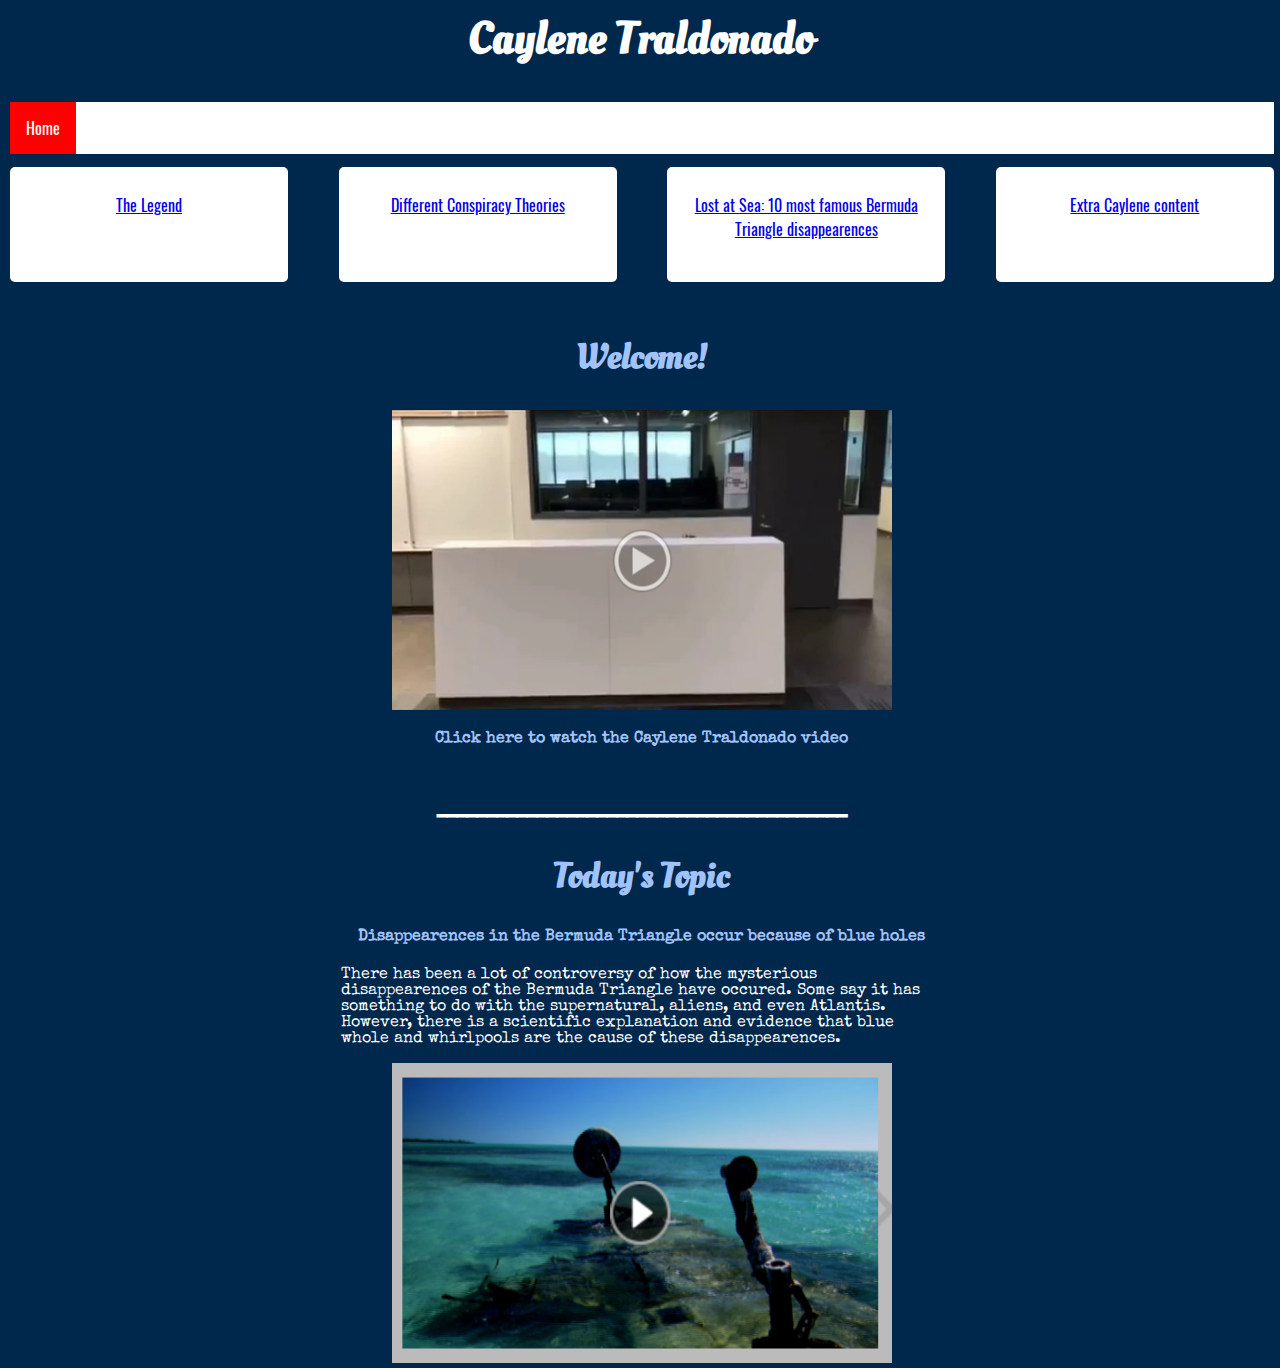
<file: index.html>
<!DODCTYPE html>
<html>
	<head>
		<link href="stylesheet.css" type= "text/css" rel= "stylesheet">
	</head>
	<body>
		<p class= "oof"><header><h1> Caylene Traldonado </center></h1> </header></p>
		<div class= "grid">
			<div class= "navbar">
				<ul>
					<li>
						<div class= "active">
							<a href="index.html">Home</a>
						</div>
					</li>
				</ul>
			</div>
			<div class= "box one"><a href= "causes.html">
				<br>
				<center>The Legend</center></a>
			</div>
			<div class= "box two"><a href= "theories.html">
				<br>
				<center> Different Conspiracy Theories </center></a>
			</div>
			<div class= "box three"><a href= "lost.html">
				<br>
				<center> Lost at Sea: 10 most famous Bermuda Triangle disappearences </center></a>
			</div>
			<div class= "box four"><a href= "extra.html">
				<br>
				<center> Extra Caylene content </center></a>
			</div>
			<div class= "box main">
				<center>
					<h2> Welcome! </h2>
					<a href= "https://drive.google.com/file/d/0BxAyexMig-KMTHJDUC1HU25jNXZQdzFYcDhNZE51aU9UWk53/view?usp=sharing" target="_blank">
					<img src= "images/intro.png" width= "500px" height="300px"></a>
					<h4>Click here to watch the Caylene Traldonado video</h4>
					<h3>_________________________________________<h3>
					<h2> Today's Topic</h2>
					<h4> Disappearences in the Bermuda Triangle occur because of blue holes</h4>
				</center>
				<p> There has been a lot of controversy of how the mysterious disappearences of the Bermuda Triangle have occured. 
				Some say it has something to do with the supernatural, aliens, and even Atlantis. However, there is a scientific 
				explanation and evidence that blue whole and whirlpools are the cause of these disappearences.</p>
				<center>
					<a href= "https://www.history.com/topics/bermuda-triangle/videos/mysteries-of-the-bermuda-triangle?m=528e394da93ae&s=undefined&f=1&free=false" target="_blank">
					<img src= "images/bermuda.png" width= "500px" height="300px"></a>
			</div>
		</div>
	</body>
</html>
</file>
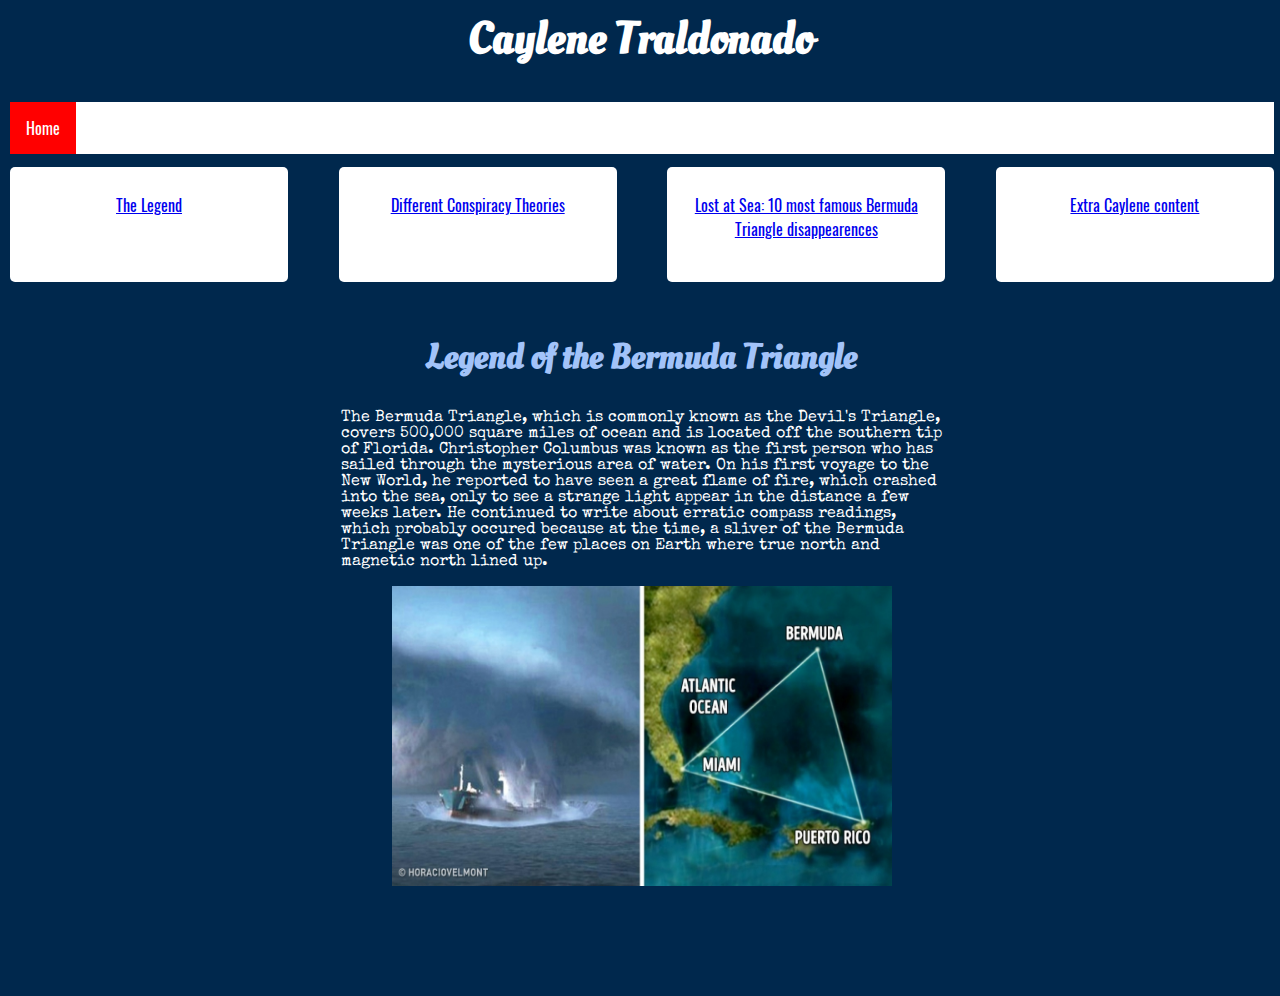
<file: causes.html>
<!DODCTYPE html>
<html>
	<head>
		<link href="stylesheet.css" type= "text/css" rel= "stylesheet">
	</head>
	<body>
		<p class= "oof"><header><h1> Caylene Traldonado </center></h1> </header></p>
		<div class= "grid">
			<div class= "navbar">
				<ul>
					<li>
						<div class= "active">
							<a href="index.html">Home</a>
						</div>
					</li>
				</ul>
			</div>
			<div class= "box one"><a href= "causes.html">
				<br>
				<center>The Legend</center></a>
			</div>
				<div class= "box two"><a href= "theories.html">
					<br>
					<center> Different Conspiracy Theories </center></a>
				</div>
					<div class= "box three"><a href= "lost.html">
						<br>
						<center> Lost at Sea: 10 most famous Bermuda Triangle disappearences </center></a>
					</div>
						<div class= "box four"><a href= "extra.html">
							<br>
							<center> Extra Caylene content </center></a>
						</div>
			<div class= "box main">
				<center>
					<h2> Legend of the Bermuda Triangle </h2>
				</center>
					<p> The Bermuda Triangle, which is commonly known as the Devil's Triangle,
						covers 500,000 square miles of ocean and is located off the southern tip of Florida.
						Christopher Columbus was known as the first person who has sailed through the mysterious
						area of water. On his first voyage to the New World, he reported to have seen a great flame
						of fire, which crashed into the sea, only to see a strange light appear in the distance a 
						few weeks later. He continued to write about erratic compass readings, which probably 
						occured because at the time, a sliver of the Bermuda Triangle was one of the few places
						on Earth where true north and magnetic north lined up.
					</p>
						<center>
							<img src= "images/btri.jpg" width= "500px" height="300px">
						</center>
				</div>
		</div>
</file>
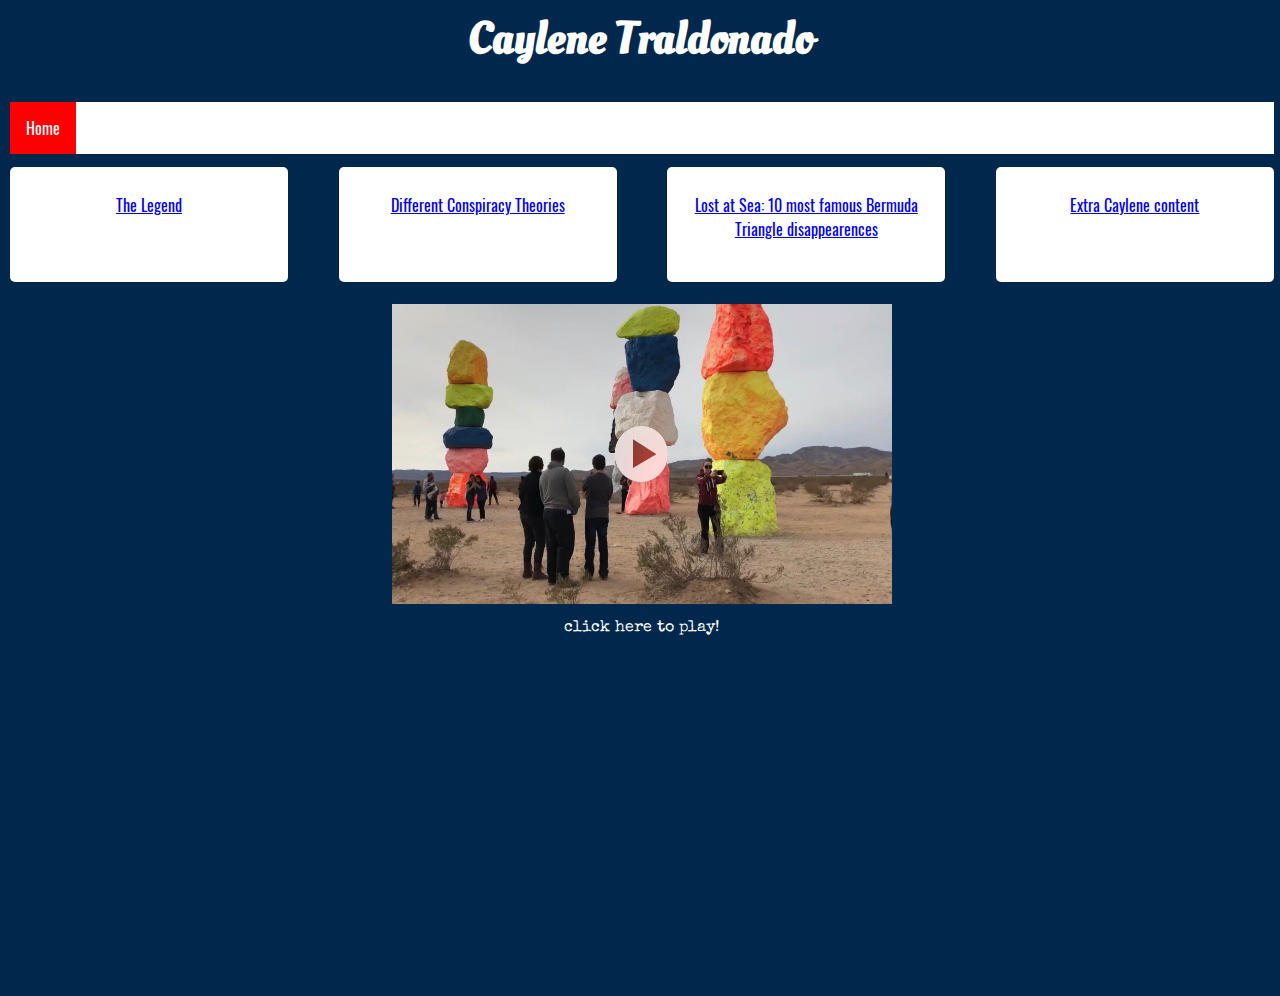
<file: extra.html>
<!DODCTYPE html>
<html>
	<head>
		<link href="stylesheet.css" type= "text/css" rel= "stylesheet">
	</head>
	<body>
		<p class= "oof"><header><h1> Caylene Traldonado </center></h1> </header></p>
		<div class= "grid">
			<div class= "navbar">
				<ul>
					<li>
						<div class= "active">
							<a href="index.html">Home</a>
						</div>
					</li>
				</ul>
			</div>
			<div class= "box one"><a href= "causes.html">
				<br>
				<center>The Legend</center></a>
			</div>
			<div class= "box two"><a href= "theories.html">
				<br>
				<center> Different Conspiracy Theories </center></a>
			</div>
			<div class= "box three"><a href= "lost.html">
				<br>
				<center> Lost at Sea: 10 most famous Bermuda Triangle disappearences </center></a>
			</div>
			<div class= "box four"><a href= "extra.html">
				<br>
				<center> Extra Caylene content </center></a>
			</div>
			<div class= "box main">
				<center>
					<a href= "https://drive.google.com/file/d/1RRi2D6NX8vyt_8JyZB7j3Fi_lHL2DGwN/view?usp=sharing">
					<img src= "images/vid.jpg" height="300px" width="500px"></a>
					<p> click here to play! </p>
				</center>
			</div>
		</div>
</file>
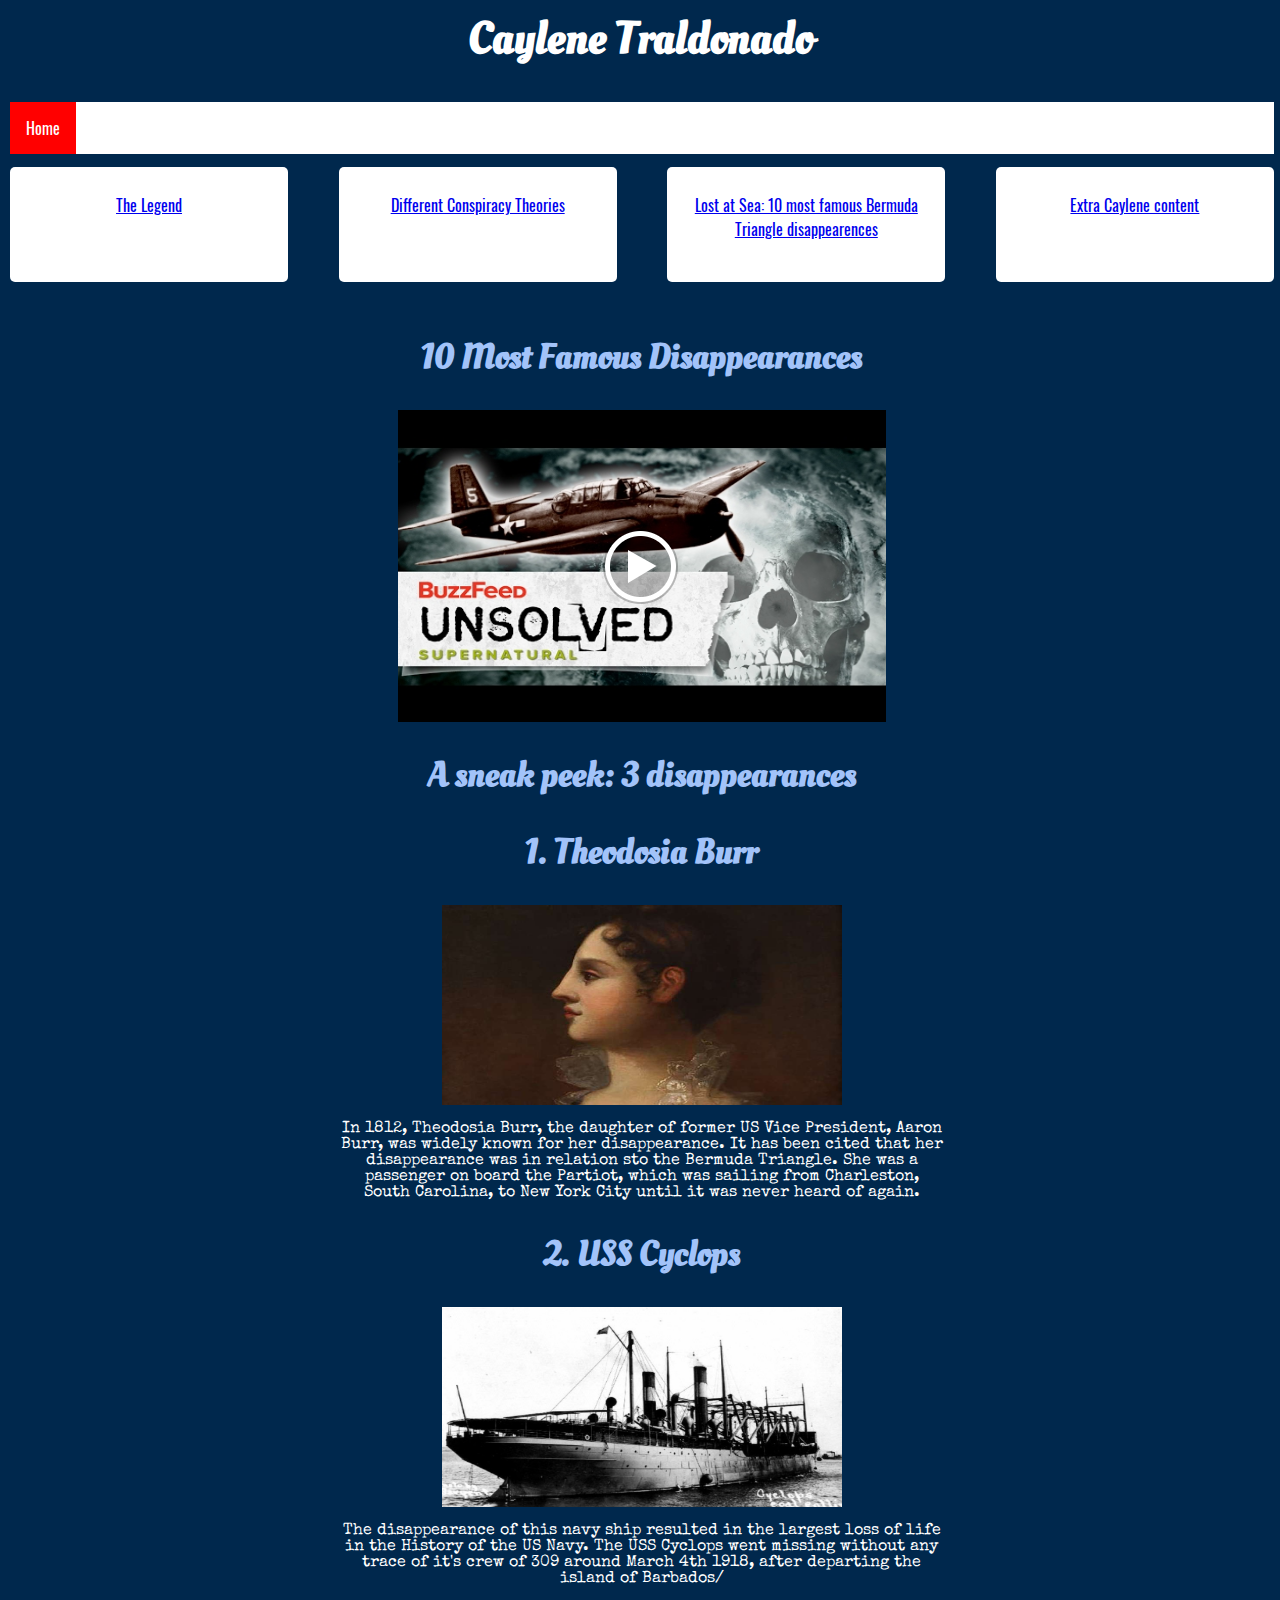
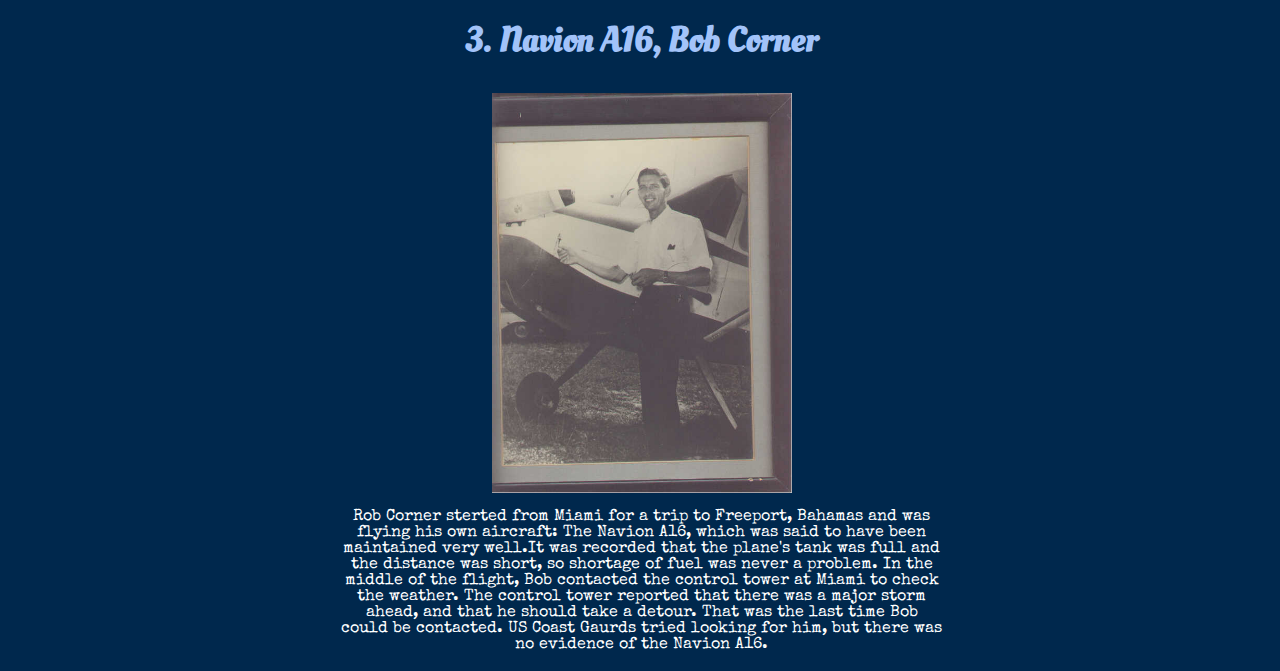
<file: lost.html>
<!DODCTYPE html>
<html>
	<head>
		<link href="stylesheet.css" type= "text/css" rel= "stylesheet">
	</head>
	<body>
		<p class= "oof"><header><h1> Caylene Traldonado </center></h1> </header></p>
		<div class= "grid">
			<div class= "navbar">
				<ul>
					<li>
						<div class= "active">
							<a href="index.html">Home</a>
						</div>
					</li>
				</ul>
			</div>
			<div class= "box one"><a href= "causes.html">
				<br>
				<center>The Legend</center></a>
			</div>
			<div class= "box two"><a href= "theories.html">
				<br>
				<center> Different Conspiracy Theories </center></a>
			</div>
			<div class= "box three"><a href= "lost.html">
				<br>
				<center> Lost at Sea: 10 most famous Bermuda Triangle disappearences </center></a>
			</div>
			<div class= "box four"><a href= "extra.html">
				<br>
				<center> Extra Caylene content </center></a>
			</div>
			<div class= "box main">
				<center>
					<h2> 10 Most Famous Disappearances </h2>
							<a href= "https://youtu.be/WOexiVyLSdw" target="_blank"><img src= "images/dis.png"></a>
						<h2> A sneak peek: 3 disappearances </h2>
							<h2> 1. Theodosia Burr </h2>
								<img src= "images/theodosiaburr.jpg" height= "200px" width= "400px">
									<p> In 1812, Theodosia Burr, the daughter of former US Vice President, Aaron Burr, 
									was widely known for her disappearance. It has been cited that her disappearance 
									was in relation sto the Bermuda Triangle. She was a passenger on board the Partiot, 
									which was sailing from Charleston, South Carolina, to New York City until it was 
									never heard of again. </p>
							<h2> 2. USS Cyclops </h2>
								<img src= "images/ship.jpg" height= "200px" width= "400px">
									<p> The disappearance of this navy ship resulted in the largest
									loss of life in the History of the US Navy. The USS Cyclops went 
									missing without any trace of it's crew of 309 around March 4th 1918, 
									after departing the island of Barbados/ </p>
							<h2> 3. Navion A16, Bob Corner </h2>
								<img src = "images/bob.jpg" height= "400px" width= "300px">
									<p> Rob Corner sterted from Miami for a trip to Freeport, Bahamas 
									and was flying his own aircraft: The Navion A16, which was 
									said to have been maintained very well.It was recorded that 
									the plane's tank was full and the distance was short, so shortage 
									of fuel was never a problem. In the middle of the flight, Bob contacted
									the control tower at Miami to check the weather. The control tower 
									reported that there was a major storm ahead, and that he should take a 
									detour. That was the last time Bob could be contacted. US Coast 
									Gaurds tried looking for him, but there was no evidence of the 
									Navion A16.</p>
				</center>
			</div>
		</div>
</file>
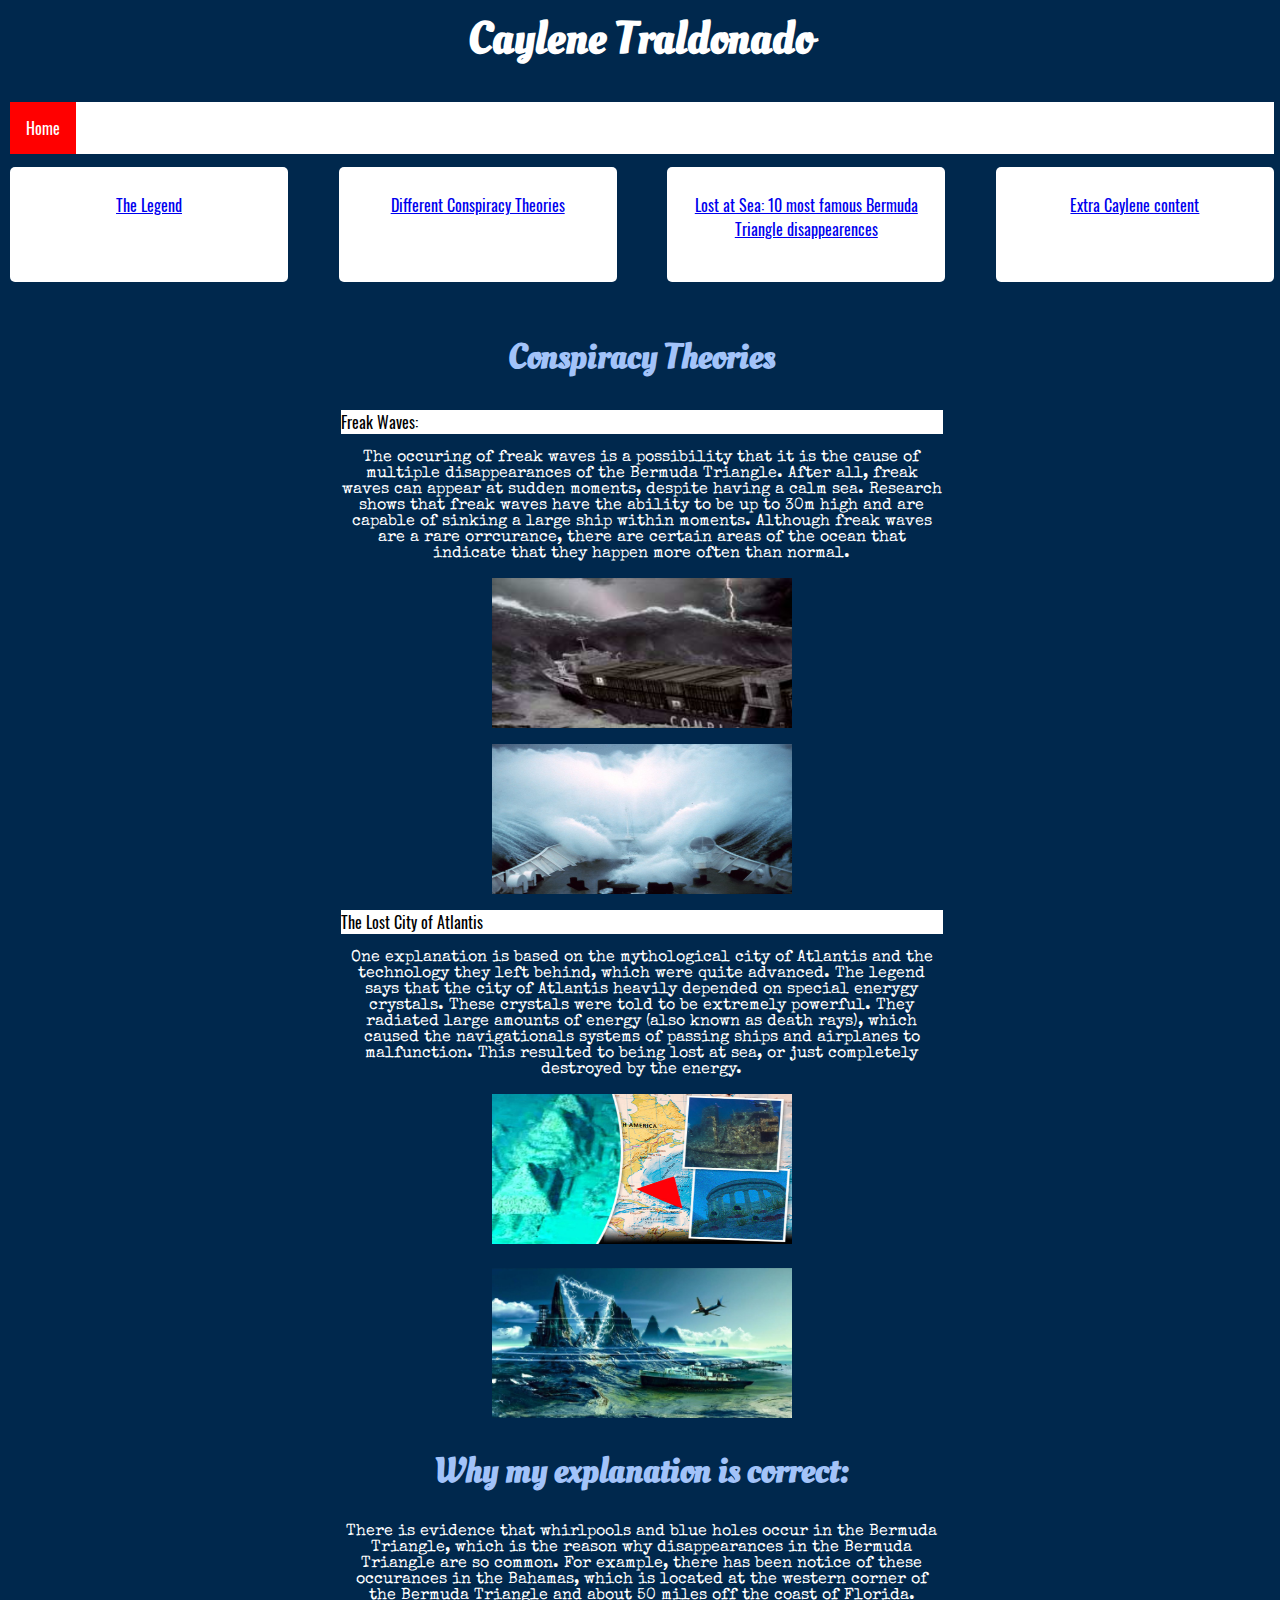
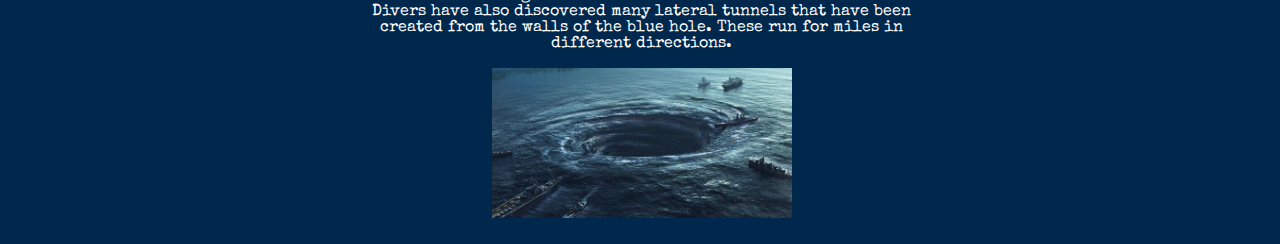
<file: theories.html>
<!DODCTYPE html>
<html>
	<head>
		<link href="stylesheet.css" type= "text/css" rel= "stylesheet">
	</head>
	<body>
		<p class= "oof"><header><h1> Caylene Traldonado </center></h1> </header></p>
		<div class= "grid">
			<div class= "navbar">
				<ul>
					<li>
						<div class= "active">
							<a href="index.html">Home</a>
						</div>
					</li>
				</ul>
			</div>
			<div class= "box one"><a href= "causes.html">
				<br>
				<center>The Legend</center></a>
			</div>
				<div class= "box two"><a href= "theories.html">
					<br>
					<center> Different Conspiracy Theories </center></a>
				</div>
					<div class= "box three"><a href= "lost.html">
						<br>
						<center> Lost at Sea: 10 most famous Bermuda Triangle disappearences </center></a>
					</div>
						<div class= "box four"><a href= "extra.html">
							<br>
							<center> Extra Caylene content </center></a>
							</div>
				<div class= "box main">
					<center>
						<h2> Conspiracy Theories </h2>
							<ul>
								<li> Freak Waves: </li>
							</ul>
								<p> The occuring of freak waves is a possibility that it is the cause
								of multiple disappearances of the Bermuda Triangle. After all, freak 
								waves can appear at sudden moments, despite having a calm sea. Research
								shows that freak waves have the ability to be up to 30m high and are capable 
								of sinking a large ship within moments. Although freak waves are a rare
								orrcurance, there are certain areas of the ocean that indicate that they 
								happen more often than normal.<p>
									<img src= "images/waves1.jpg" width= "300px" height="150px">
									<br>
									<br>
									<img src= "images/waves2.jpg" width= "300px" height="150px">
							<ul>
								<li> The Lost City of Atlantis </li>
							</ul>	
								<p> One explanation is based on the mythological city of Atlantis and the
								technology they left behind, which were quite advanced. The legend says that
								the city of Atlantis heavily depended on special enerygy crystals. These 
								crystals were told to be extremely powerful. They radiated large amounts of 
								energy (also known as death rays), which caused the navigationals systems of 
								passing ships and airplanes to malfunction. This resulted to being lost at sea,
								or just completely destroyed by the energy.</p>
									<center>
										<img src= "images/triangle1.jpg" width= "300px" height="150px">
										<br>
										<br>
										<img src= "images/triangle2.jpg" width= "300px" height="150px">
											<h2> Why my explanation is correct:</h2>
											<p>There is evidence that whirlpools and blue holes occur in the Bermuda Triangle, which is 
											the reason why disappearances in the Bermuda Triangle are so common. For example,
											there has been notice of these occurances in the Bahamas, which is located at the western
											corner of the Bermuda Triangle and about 50 miles off the coast of Florida. Divers have also
											discovered many lateral tunnels that have been created from the walls of the blue hole. These 
											run for miles in different directions. </p>
										<img src= "images/whirlpool.jpg" width = "300px" height= "150px">
									</center>
									<br>
									
					</center>
			    </div>
			</div>
			</div>
</file>
<file: stylesheet.css>
.grid {
  border: 2px transparent solid;
  height: 100%;
  width: 100%;
  display: grid;
  grid-template-columns: 22% 22% 22% 22%;
  grid-template-rows: 5vh 13% 13% 13%;
  grid-row-gap: 20px;
  grid-column-gap: 4%;
}

h1 {
	font-size: 45px;
	text-align: center; 
	font-family: "Oleo Script";
}

h2 { 
	font-size: 35px;
	font-family: "Oleo Script";
	color: #a2c3f9;
	
}

.box {
  border-radius: 5px;
  border: 2px transparent solid;
}

.one {
  grid-column-start: 1;
  grid-column-end: span 1 ;
  grid-row-start: 2;
  grid-row-end: span 1;
  background-color: white;
}

.two {
  grid-column-start: 2;
  grid-column-end: span 1;
  grid-row-start: 2;
  grid-row-end: span 1;
  background-color: white;
}

.three {
	grid-column-start: 3;
	grid-column-end: span 1;
	grid-row-start: 2;
	grid-row-end: span 1;
	background-color: white;
}

.four {
	grid-column-start: 4;
	grid-column-end: span 1;
	grid-row-start: 2;
	grid-row-end: span 1;
	background-color: white;
}

.main {
	grid-column-start: 2;
	grid-column-end: 4;
	grid-row-start: 3;
	grid-row-end: span 10;
}


header {
	color: white;
	background-color: #00284d;
	grid-area: center;
}


/*background-image: url("images/vintage.jpg");*/
body {
	font-family: "Oswald";
	background-color: #00284d;
}

.navbar {
	grid-column-start: 1;
	grid-column-end: span 4;
	grid-row-start: 1;
	grid-row-end: span 1;
}

ul {
    list-style-type: none;
    margin: 0;
    padding: 0;
    overflow: hidden;
    background-color: white;
	top: 0;
	width: 100%;
}

li {
    float: left;
}

li a {
    display: block;
    color: white;
    text-align: center;
    padding: 14px 16px;
    text-decoration: none;
}


.active {
	grid-column-start: 1;
	grid-column-end: span 4;
    background-color: red;
}

@font-face {
	font-family: "Oswald";
	src: url("Oswald-Regular.ttf");
	}

@font-face {
	font-family: "Oleo Script";
	src: url("OleoScript-Regular.ttf");
}

@font-face {
	font-family: "Special Elite";
	src: url("SpecialElite.ttf");
}

h4 {
	font-family: "Special Elite";
	color: #a2c3f9;
}

p {
	font-family: "Special Elite";
	color: white;
}

h3 {
	font-family: "Oswald";
	color: white;
	font-size: 30px;
}
</file>
